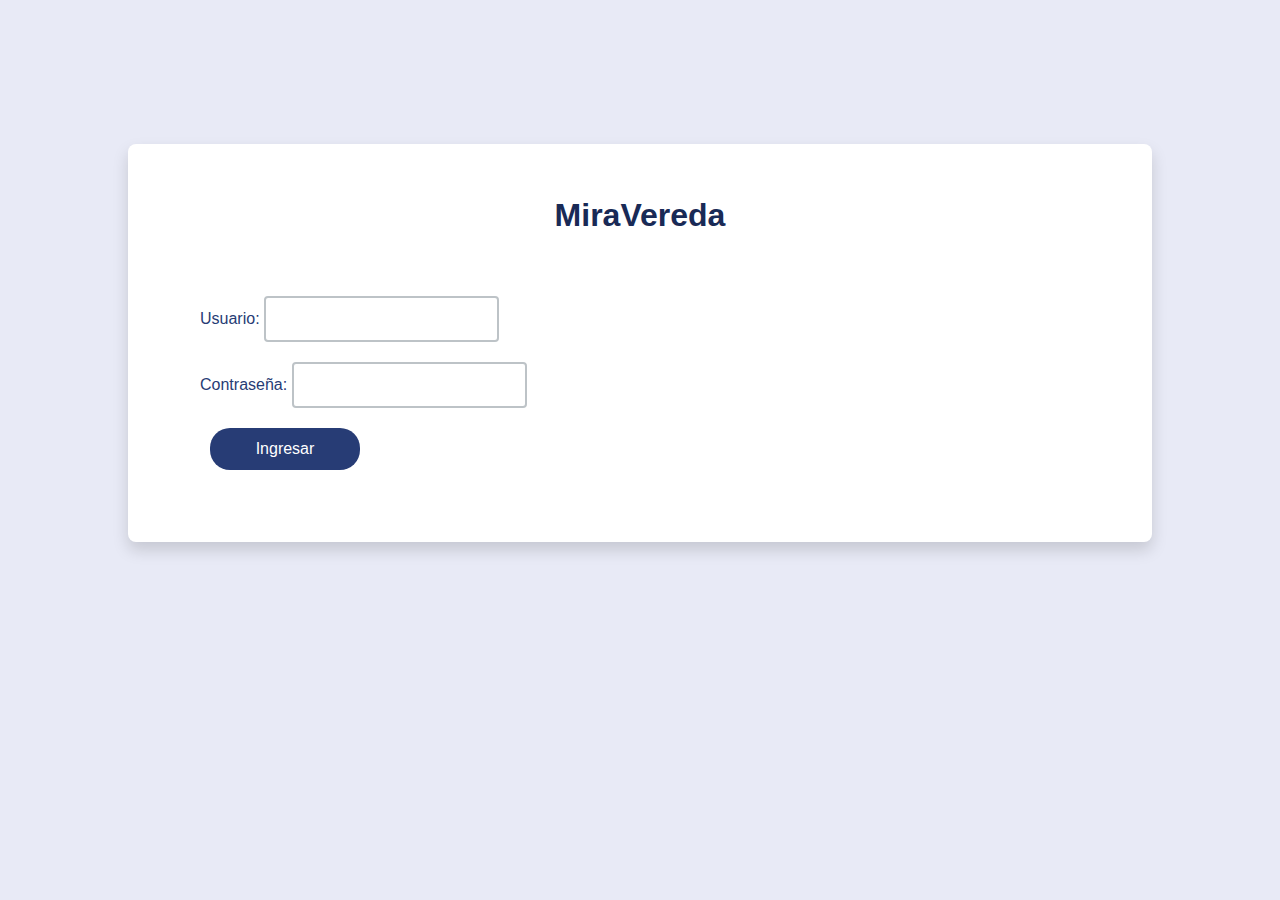
<file: index.html>
<!DOCTYPE html>
<html lang="es">
<head>
  <meta charset="UTF-8">
  <meta name="viewport" content="width=device-width, initial-scale=1.0">
  <title>MiraVereda - Inicio de Sesión</title>
  <link rel="stylesheet" href="css/style.css">
</head>
<body>
<div class="login-container">
  <h1 class="title">MiraVereda</h1>
  <form id="loginForm" action="admin.html" method="POST">
    <div class="form-group">
      <label for="username">Usuario:</label>
      <input type="text" id="username" name="username" required>
    </div>
    <div class="form-group">
      <label for="password">Contraseña:</label>
      <input type="password" id="password" name="password" required>
    </div>
    <div class="form-group">
      <button type="submit">Ingresar</button>
    </div>
  </form>
</div>
<script src="js/app.js"></script>
</body>
</html>
</file>
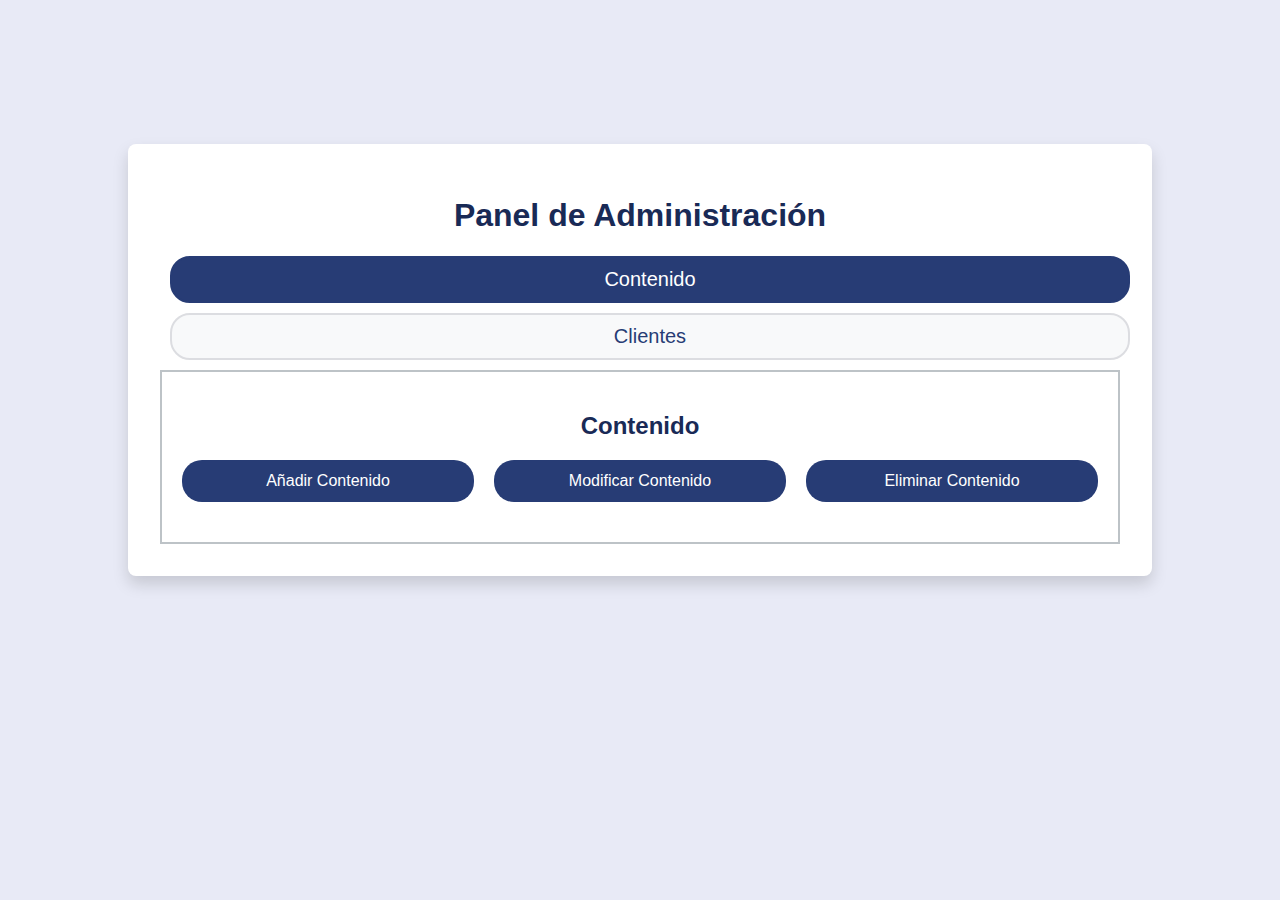
<file: admin.html>
<!DOCTYPE html>
<html lang="es">
<head>
  <meta charset="UTF-8">
  <meta name="viewport" content="width=device-width, initial-scale=1.0">
  <title>Panel de Administración</title>
  <link rel="stylesheet" href="css/style.css">
</head>
<body>
<div class="admin-container">
  <h1>Panel de Administración</h1>
  <nav class="nav">
    <button class="tablink" onclick="openTab(event, 'Contenido')">Contenido</button>
    <button class="tablink" onclick="openTab(event, 'Clients')">Clientes</button>
  </nav>

  <div id="Contenido" class="tabcontent hidden">
    <h2>Contenido</h2>
    <div class="buttonCrud">
      <button onclick="showAddContentForm()">Añadir Contenido</button>
      <a href="formContenido.html" class="button">Modificar Contenido</a>
      <a href="formContenido.html" class="button">Eliminar Contenido</a>
    </div>

    <form id="contentForm" style="display:none;" onsubmit="addContent(); return false;">
      <input type="text" id="contentTitle" name="contentTitle" placeholder="Título" required>
      <input type="text" id="contentDescription" name="contentDescription" placeholder="Descripción" required>
      <input type="text" id="contentDirector" name="contentDirector" placeholder="Director" required>
      <input type="text" id="contentGenre" name="contentGenre" placeholder="Género" required>
      <input type="text" id="contentRate" name="contentRate" placeholder="Tarifa" required>
      <button type="submit">Guardar Contenido</button>
    </form>
  </div>

  <div id="Clients" class="tabcontent hidden">
    <h2>Clientes</h2>
    <div class="buttonCrud">
      <button onclick="showAddClientForm()">Añadir Cliente</button>
      <a href="formCliente.html" class="button">Modificar Cliente</a>
      <a href="formCliente.html" class="button">Eliminar Cliente</a>
    </div>
    <form id="clientForm" style="display:none;" onsubmit="addClient(); return false;">
      <input type="text" id="clientUser" name="clientUser" placeholder="Usuario" required>
      <input type="text" id="clientName" name="clientName" placeholder="Nombre" required>
      <input type="text" id="clientLastName" name="clientLastName" placeholder="Apellido" required>
      <input type="password" id="clientPassword" name="clientPassword" placeholder="Contraseña" required>
      <input type="text" id="clientEmail" name="clientEmail" placeholder="Email" required>
      <button type="submit">Guardar Cliente</button>
    </form>

  </div>
</div>
<script src="js/app.js"></script>
</body>
</html>
</file>
<file: css/style.css>
/* Estilos Generales */
body, html {
  margin: 8vh auto;
  padding: 0;
  font-family: 'Arial', sans-serif;
  background-color: #e8eaf6;
  color: #273c75;
}

h1, h2 {
  color: #192a56;
  text-align: center;
}

/* Estilo del contenedor principal para login y admin */
.login-container, .admin-container {
  max-width: 960px;
  margin: 2rem auto;
  padding: 2rem;
  background-color: #ffffff;
  box-shadow: 0 8px 16px rgba(0,0,0,0.15);
  border-radius: 8px;
}

/* Formularios generales */
form {
  display: flex;
  flex-direction: column;
  padding: 2.5rem;
}

input[type='text'], input[type='password'], input[type='number'], input[type='email'] {
  padding: 12px;
  margin-bottom: 20px;
  border: 2px solid #bdc3c7;
  border-radius: 4px;
  font-size: 16px;
}

.button, button, a.button {
  flex: 1;
  min-width: 150px;
  margin: 0 10px;
  padding: 12px 24px;
  font-size: 16px;
  text-align: center;
  background-color: #273c75;
  color: #ffffff;
  border: none;
  border-radius: 20px;
  cursor: pointer;
  text-decoration: none;
  display: flex;
  justify-content: center;
  align-items: center;
  transition: background-color 0.3s ease;
}

.button:hover, button:hover, a.button:hover {
  background-color: #192a56;
}

.buttonCrud {
  display: flex;
  align-items: center;
  width: 100%;
  margin-bottom: 20px;

}

.buttonCrud button, .buttonCrud a.button {
  flex: 1;
  min-width: 150px;
  text-align: center;
  margin: 0 10px;
}

.buttonCrud a:first-child, .buttonCrud button:first-child {
  margin-left: 0;
}

.buttonCrud a:last-child, .buttonCrud button:last-child {
  margin-right: 0;
}

#contentForm, #clientForm {
  margin-bottom: 20px;
}

/* Estilos para la navegación de pestañas */
.nav button {
  padding: 10px 20px;
  background-color: #f8f9fa;
  color: #273c75;
  border: 2px solid #dcdde1;
  margin: 10px;
  font-size: 20px;
  width: 100%;
}

.nav button.active, .nav button:hover {
  background-color: #273c75;
  color: white;
  border-color: #273c75;
}

/* Estilos de las pestañas de contenido */
.tabcontent {
  padding: 20px;
  border: 2px solid #bdc3c7;
}

th, td {
  text-align: left;
  padding: 8px;
  border-bottom: 2px solid #bdc3c7; /* Línea más visible */
}

/* Media Queries para Responsividad */
@media (max-width: 768px) {
  .login-container, .admin-container {
    margin: 1rem;
    padding: 1rem;
  }

  .nav button {
    width: 100%;
    margin-bottom: 5px;
  }
}

@media (max-width: 1200px) {
  .nav button {
    font-size: 16px;
  }
}
</file>
